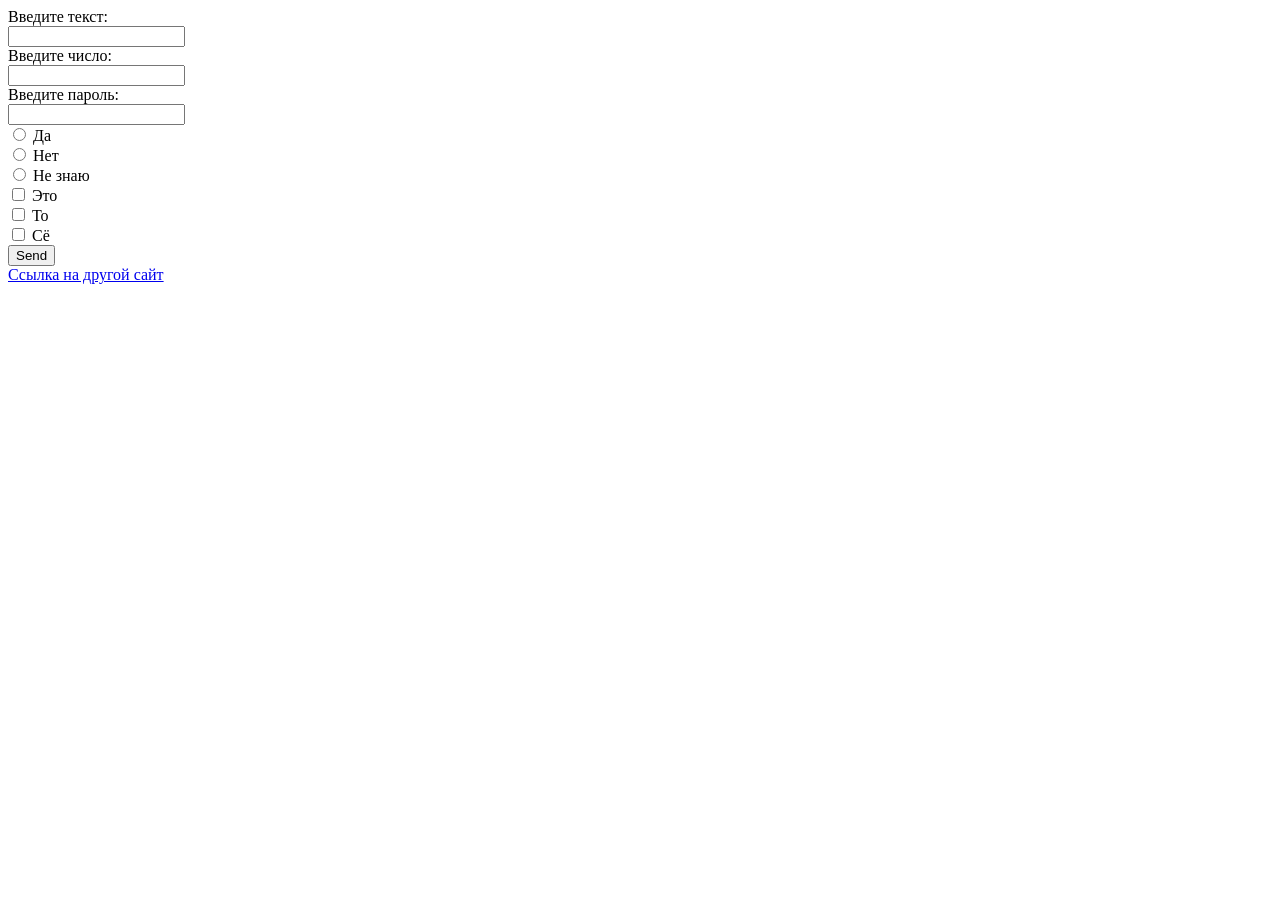
<file: Сlass1_HTML/index2.html>
<!doctype html>
<html>
    <head>
        <meta charset="utf-8" />
        <title>Страница для задания по HTML</title>
    </head>
    <body>
        <form method="get">
            <label for="text1">Введите текст: </label><br>
            <input type="text" name="text1" id="text1" /><br>

            <label for="number1">Введите число: </label><br>
            <input type="number" name="number1" id="number1" /><br>

            <label for="password1">Введите пароль: </label><br>
            <input type="password" name="password1" id="password1" /><br>

            <input type="radio" name="radio" id="radio1" />
            <label for="radio1">Да </label><br>
            <input type="radio" name="radio" id="radio2" />
            <label for="radio2">Нет </label><br>
            <input type="radio" name="radio" id="radio3" />
            <label for="radio3">Не знаю </label><br>

            <input type="checkbox" name="checkbox" id="checkbox1" />
            <label for="checkbox1">Это </label><br>
            <input type="checkbox" name="checkbox" id="checkbox2" />
            <label for="checkbox2">То </label><br>
            <input type="checkbox" name="checkbox" id="checkbox3" />
            <label for="checkbox3">Сё </label><br>
            <div>
                <input type="submit" value="Send" />
            </div>
        </form>

        <a href="file:///C:/Users/Student/Desktop/Web-%D1%80%D0%B0%D0%B7%D1%80%D0%B0%D0%B1%D0%BE%D1%82%D0%BA%D0%B0/%D0%97%D0%B0%D0%BD%D1%8F%D1%82%D0%B8%D0%B5%201/index1.html">Ссылка на другой сайт</a>
    </body>
</html>
</file>
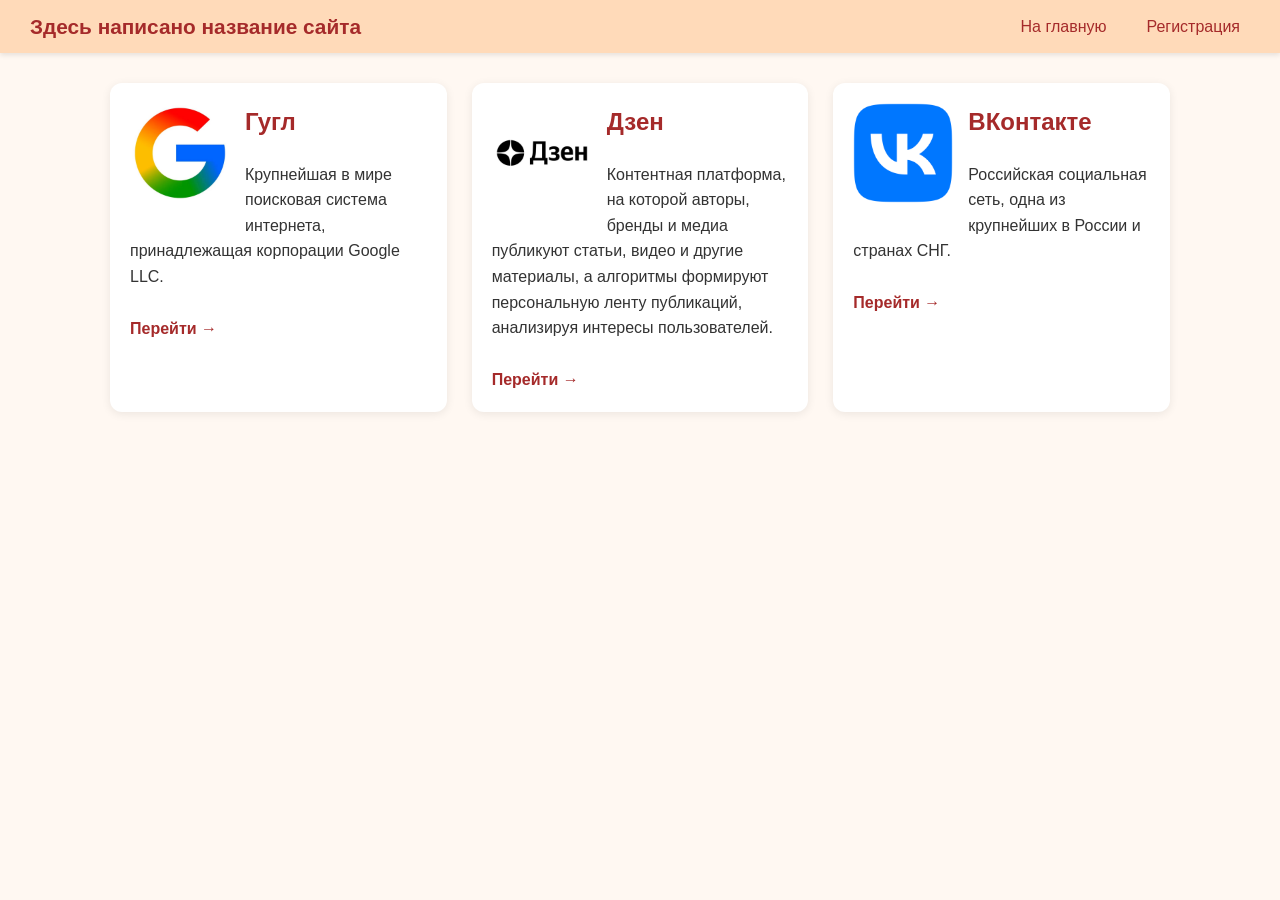
<file: Сlass2_CSS/index1.html>
<!doctype html>
<html>
<head>
	<meta charset="utf-8" />
	<meta name="viewport" content="width=device-width, initial-scale=1">
	<title>Занятие 2 CSS</title>
	<link rel="stylesheet" href="index1.css">
</head>
<body>

	<nav class="navbar">
		<div class="logo">Здесь написано название сайта</div>
		<ul>
			<li><a href="index1.html">На главную</a></li>
			<li><a href="index2.html">Регистрация</a></li>
		</ul>
	</nav>
	
	<main class="container">

        <article class="article-preview">
            <img src="images/google.jpg" alt="Google">
            <h2><a href="https://www.google.com">Гугл</a></h2>
            <p>Крупнейшая в мире поисковая система интернета, принадлежащая корпорации Google LLC.</p>
            <a class="read-more" href="https://www.google.com">Перейти →</a>
        </article>

        <article class="article-preview">
            <img src="images/dzen.jpg" alt="Dzen">
            <h2><a href="https://dzen.ru/">Дзен</a></h2>
            <p>Контентная платформа, на которой авторы, бренды и медиа публикуют статьи, видео и другие материалы, а алгоритмы формируют персональную ленту публикаций, анализируя интересы пользователей.</p>
            <a class="read-more" href="https://dzen.ru/">Перейти →</a>
        </article>

        <article class="article-preview">
            <img src="images/vk.jpg" alt="VK">
            <h2><a href="https://vk.ru">ВКонтакте</a></h2>
            <p>Российская социальная сеть, одна из крупнейших в России и странах СНГ.</p>
            <a class="read-more" href="https://vk.ru">Перейти →</a>
        </article>

    </main>
</body>
</html>
</file>
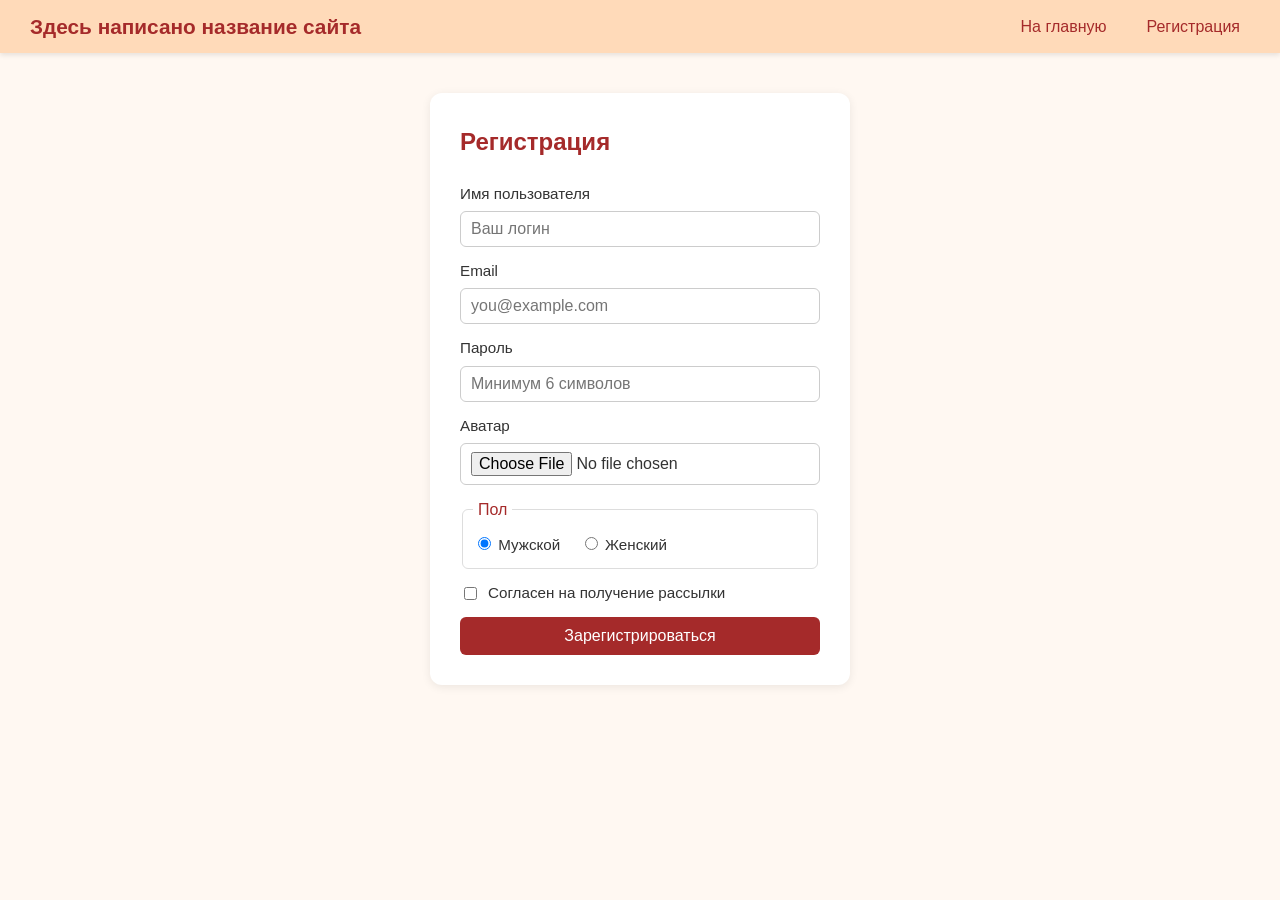
<file: Сlass2_CSS/index2.html>
<!doctype html>
<html>
<head>
	<meta charset="utf-8" />
	<meta name="viewport" content="width=device-width, initial-scale=1">
	<title>Страница регистрации</title>
	<link rel="stylesheet" href="index1.css">
</head>
<body>

	<nav class="navbar">
		<div class="logo">Здесь написано название сайта</div>
		<ul>
			<li><a href="index1.html">На главную</a></li>
			<li><a href="index2.html">Регистрация</a></li>
		</ul>
	</nav>
	
	<main class="register-page">
		<div class="register-card">
			<h2>Регистрация</h2>

			<form method="get" action="index1.html">
				<label> Имя пользователя
					<input type="text" name="username" required minlength="3" placeholder="Ваш логин">
				</label>

				<label> Email
					<input type="email" name="email" required placeholder="you@example.com">
				</label>

				<label> Пароль
					<input type="password" name="password" required minlength="6" placeholder="Минимум 6 символов">
				</label>

				<label> Аватар
					<input type="file" name="avatar" accept="image/*">
				</label>
									
				<fieldset>
					<legend>Пол</legend>
					<label><input type="radio" name="gender" value="male" checked> Мужской</label>
					<label><input type="radio" name="gender" value="female"> Женский</label>
				</fieldset>

				<label class="checkbox">
					<input type="checkbox" name="newsletter">
					Согласен на получение рассылки
				</label>
						
				<button type="submit" class="submit-btn">Зарегистрироваться</button>
			</form>			
		</div>
	</main>
</body>
</html>
</file>
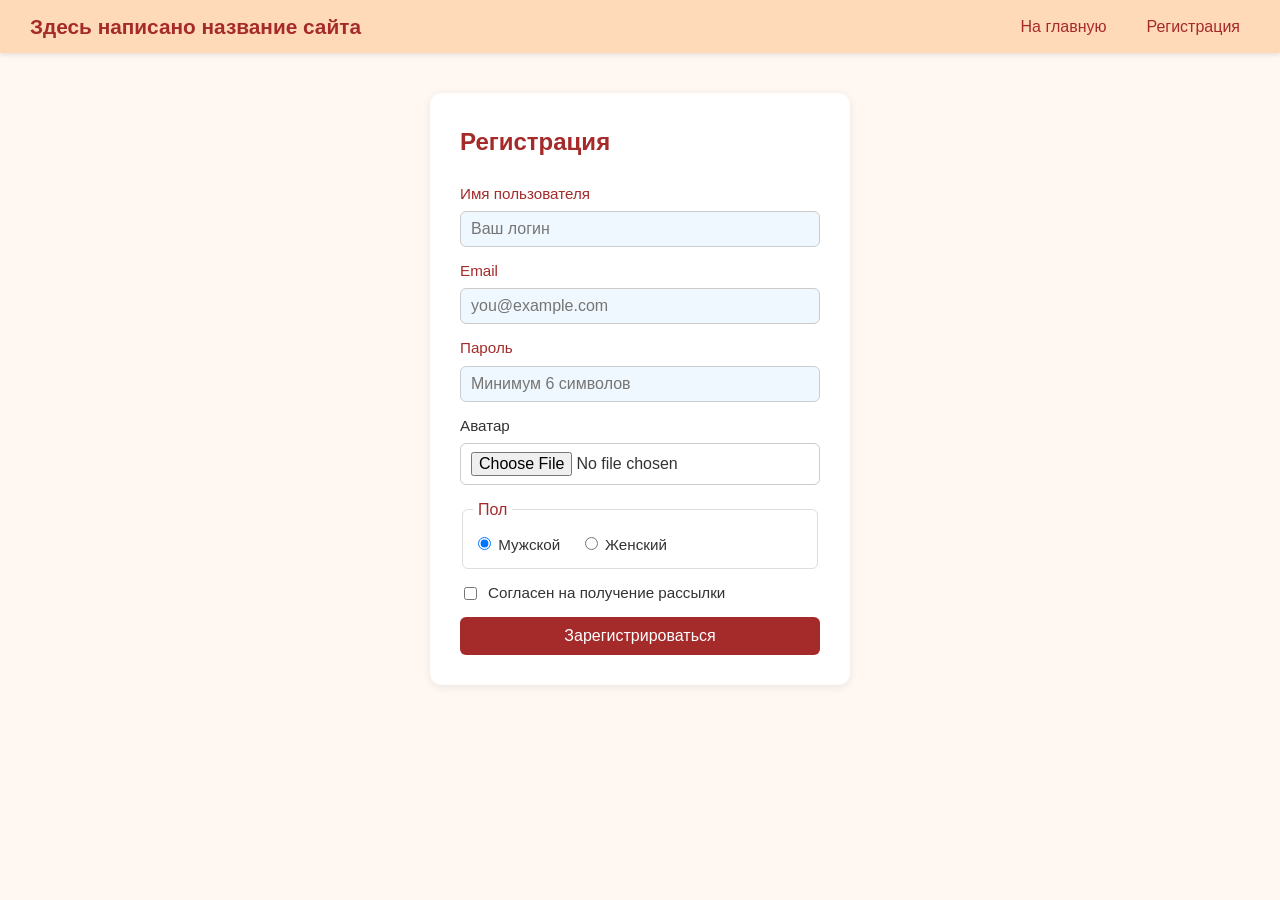
<file: Сlass5_Events/index2.html>
<!doctype html>
<html>
<head>
	<meta charset="utf-8" />
	<meta name="viewport" content="width=device-width, initial-scale=1">
	<title>Страница регистрации</title>
	<link rel="stylesheet" href="index1.css">
</head>
<body>

	<nav class="navbar">
		<div class="logo">Здесь написано название сайта</div>
		<ul>
			<li><a href="index1.html">На главную</a></li>
			<li><a href="index2.html">Регистрация</a></li>
		</ul>
	</nav>
	
	<main class="register-page">
		<div class="register-card">
			<h2>Регистрация</h2>

			<form method="get" action="index1.html">
				<label id="label-username"> Имя пользователя
					<input id="input-username" type="text" name="username" required minlength="3" placeholder="Ваш логин">
				</label>

				<label id="label-Email"> Email
					<input id="input-Email" type="email" name="email" required placeholder="you@example.com">
				</label>

				<label id="label-password"> Пароль
					<input id="input-password" type="password" name="password" required minlength="6" placeholder="Минимум 6 символов">
				</label>

				<label> Аватар
					<input type="file" name="avatar" accept="image/*">
				</label>
									
				<fieldset>
					<legend>Пол</legend>
					<label><input type="radio" name="gender" value="male" checked> Мужской</label>
					<label><input type="radio" name="gender" value="female"> Женский</label>
				</fieldset>

				<label class="checkbox">
					<input type="checkbox" name="newsletter">
					Согласен на получение рассылки
				</label>
						
				<button type="submit" class="submit-btn">Зарегистрироваться</button>
			</form>			
		</div>
	</main>

	<script>
		const labelUsername = document.getElementById('label-username');
		const inputUsername = document.getElementById('input-username');
		const labelEmail = document.getElementById('label-Email');
		const inputEmail = document.getElementById('input-Email');
		const labelPassword = document.getElementById('label-password');
		const inputPassword = document.getElementById('input-password');

		labelUsername.style.color = '#A52A2A';
		labelEmail.style.color = '#A52A2A';
		labelPassword.style.color = '#A52A2A';

		inputUsername.style.backgroundColor = '#f0f8ff';
		inputEmail.style.backgroundColor = '#f0f8ff';
		inputPassword.style.backgroundColor = '#f0f8ff';
	</script>

</body>
</html>
</file>
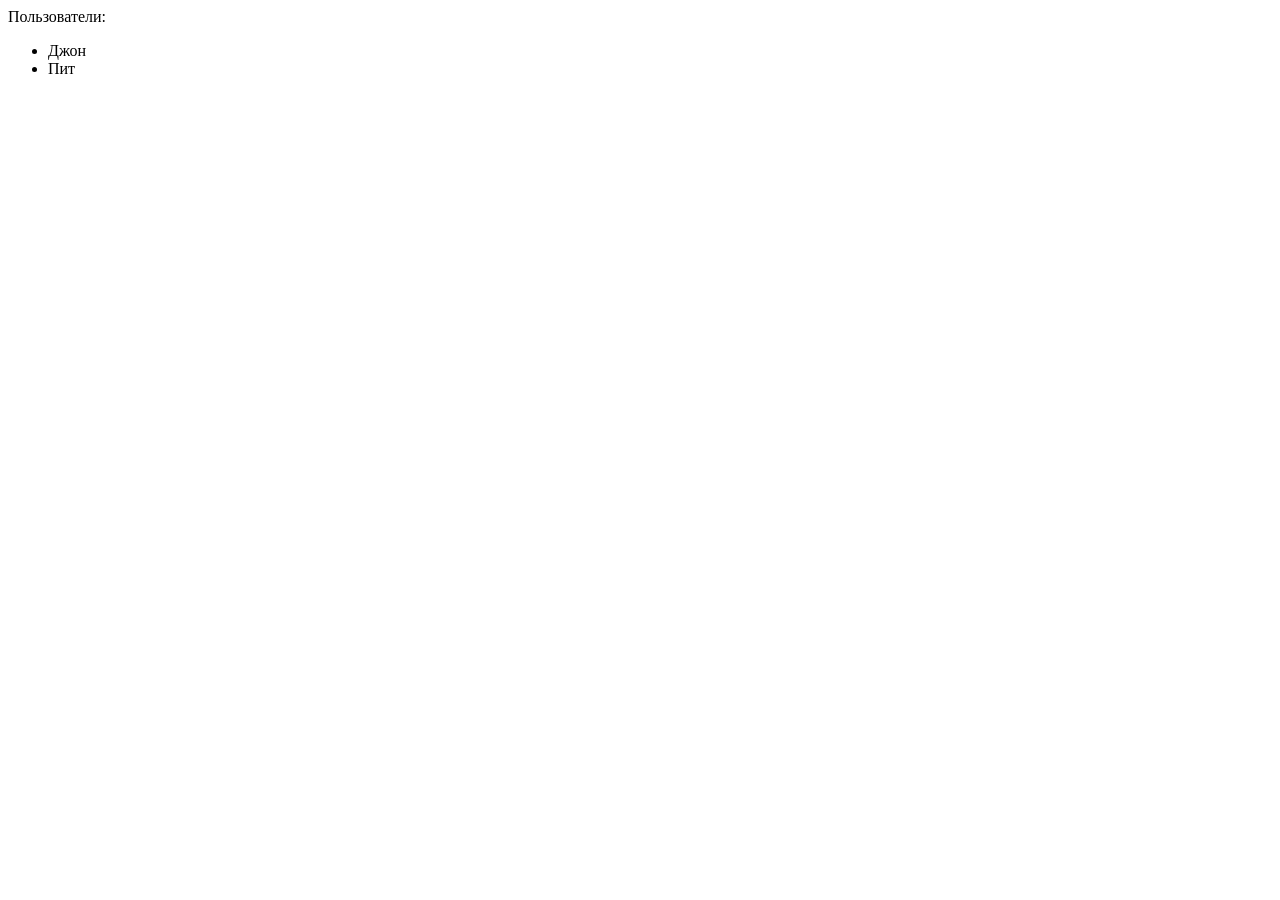
<file: Сlass5_Events/index3.html>
<html>
<body>
	<div>Пользователи:</div>
	<ul>
		<li>Джон</li>
		<li>Пит</li>
	</ul>

	<script>
		const div = document.body.children[0];
		const ul  = document.body.children[1];
		const li2 = ul.children[1];

		console.log(div.textContent);
		console.log(ul.tagName);
		console.log(li2.textContent);

		const div2 = document.body.firstElementChild;
		console.log(div2.textContent);

		const arrUl = Array.from(ul.children);
		for(let i of arrUl) {
			console.log(i.textContent);
		}
	</script>
</body>
</html>
</file>
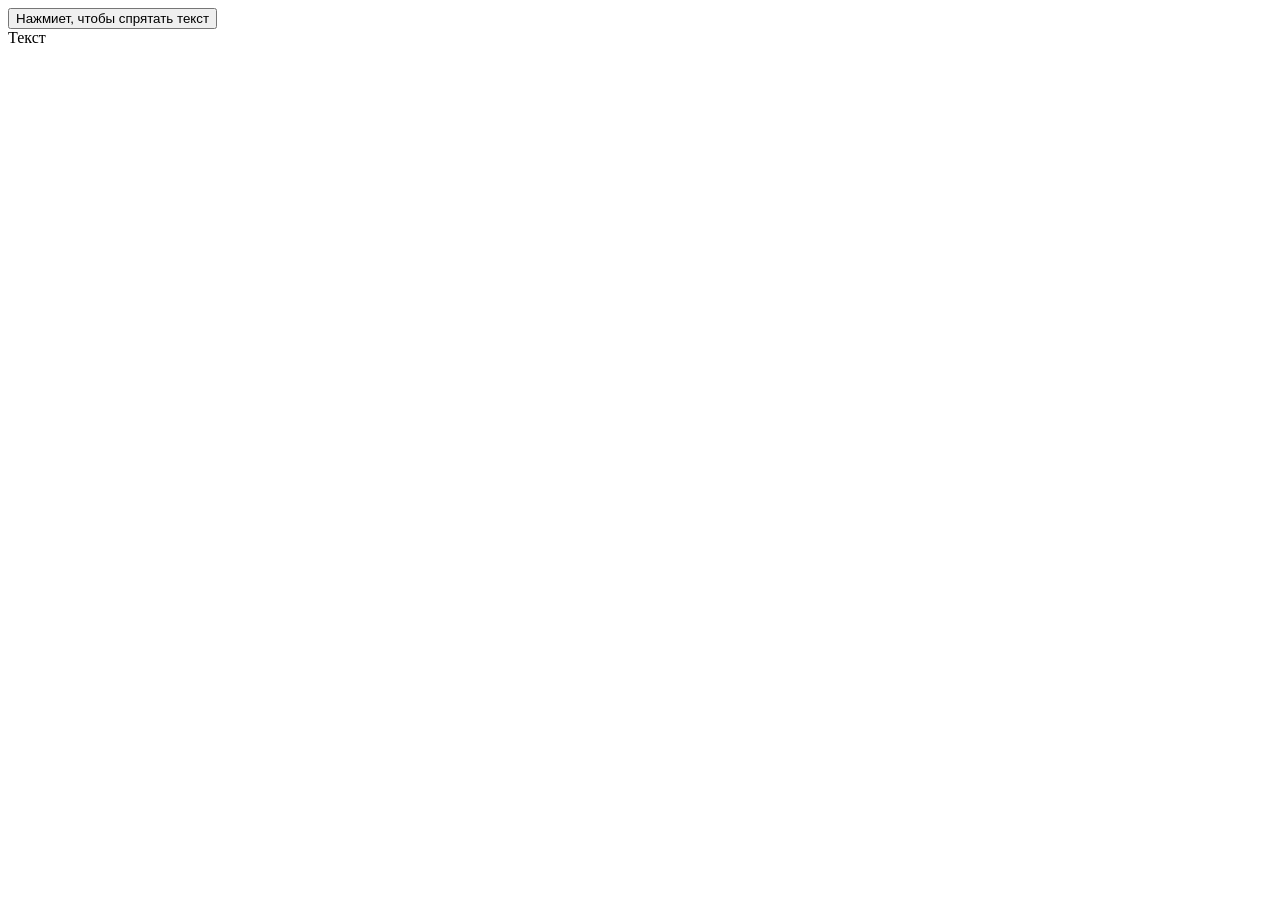
<file: Сlass6_Events/index1.html>
<!DOCTYPE html>
<html>
    <head>
        <meta charset="utf-8">
    </head>
    <body>
        <input type="button" id="hider" value="Нажмиет, чтобы спрятать текст" />
        <div id="text">Текст</div>
        <script>
            const hider = document.getElementById("hider");
            const text = document.getElementById("text");
            function display() {
                text.style.display = 'none';
            }
            const disNone = () => {text.style.display = 'none'};
            hider.addEventListener("click", disNone);
            // hider.addEventListener("click", display);
            // hider.addEventListener("click", () => {text.style.display = 'none'});
        </script>
    </body>
</html>
</file>
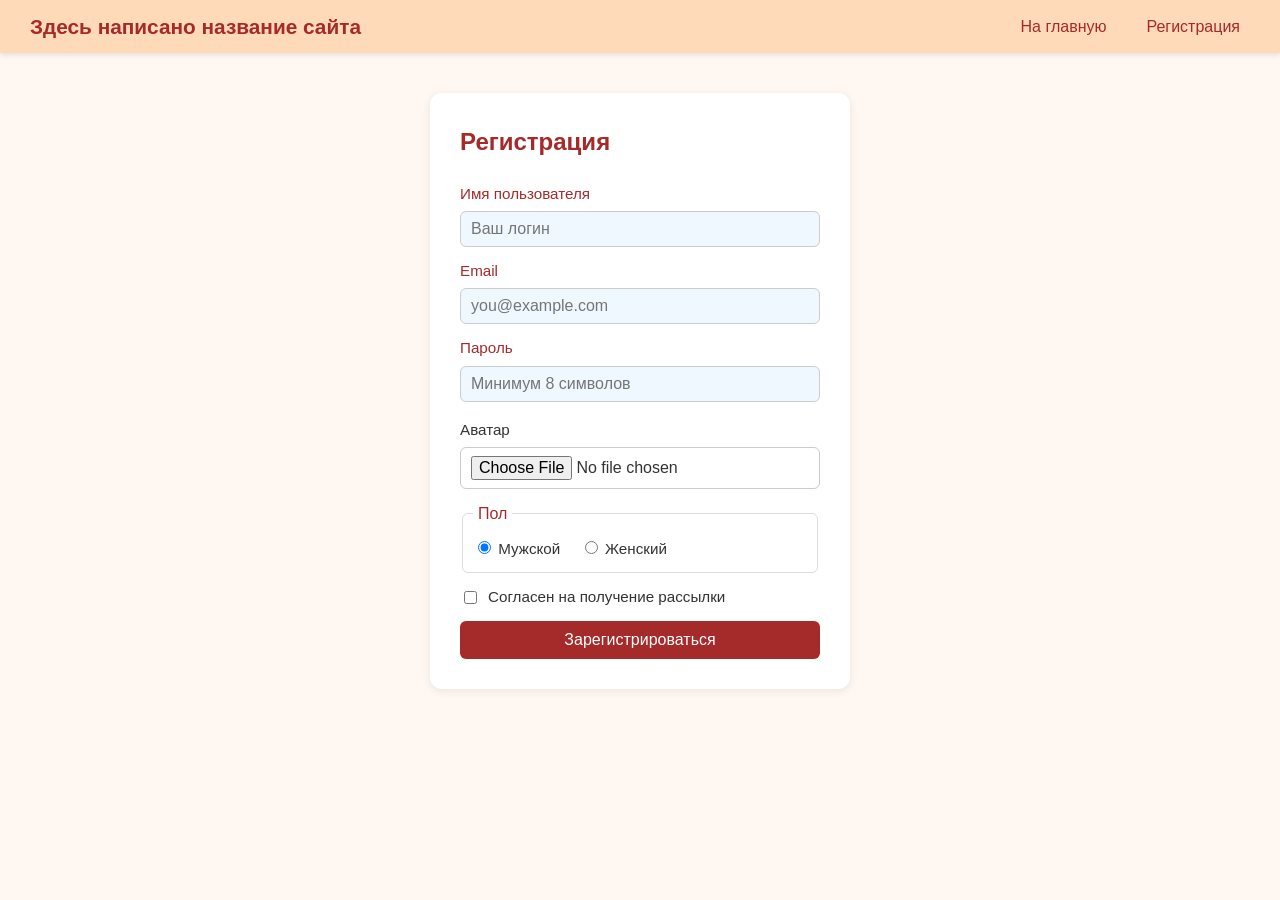
<file: Сlass6_Events/index2.html>
<!doctype html>
<html>
<head>
	<meta charset="utf-8" />
	<meta name="viewport" content="width=device-width, initial-scale=1">
	<title>Страница регистрации</title>
	<link rel="stylesheet" href="index1.css">
</head>
<body>

	<nav class="navbar">
		<div class="logo">Здесь написано название сайта</div>
		<ul>
			<li><a href="index1.html">На главную</a></li>
			<li><a href="index2.html">Регистрация</a></li>
		</ul>
	</nav>
	
	<main class="register-page">
		<div class="register-card">
			<h2>Регистрация</h2>

			<form id="register-form" method="get" action="index1.html">
				<label id="label-username"> Имя пользователя
					<input id="input-username" type="text" name="username" required minlength="3" placeholder="Ваш логин">
				</label>

				<label id="label-Email"> Email
					<input id="input-Email" type="email" name="email" required placeholder="you@example.com">
				</label>

				<label id="label-password"> Пароль
					<input id="input-password" type="password" name="password" required minlength="8" placeholder="Минимум 8 символов">
				</label>
				<ul id="password-errors" class="errors"></ul>

				<label> Аватар
					<input type="file" name="avatar" accept="image/*">
				</label>
									
				<fieldset>
					<legend>Пол</legend>
					<label><input type="radio" name="gender" value="male" checked> Мужской</label>
					<label><input type="radio" name="gender" value="female"> Женский</label>
				</fieldset>

				<label class="checkbox">
					<input type="checkbox" name="newsletter">
					Согласен на получение рассылки
				</label>
						
				<button type="submit" class="submit-btn">Зарегистрироваться</button>
			</form>			
		</div>
	</main>

	<script>
		const labelUsername = document.getElementById('label-username');
		const inputUsername = document.getElementById('input-username');
		const labelEmail = document.getElementById('label-Email');
		const inputEmail = document.getElementById('input-Email');
		const labelPassword = document.getElementById('label-password');
		const inputPassword = document.getElementById('input-password');
		const passwordErrorsList = document.getElementById('password-errors');
		const form = document.getElementById('register-form');

		labelUsername.style.color = '#A52A2A';
		labelEmail.style.color = '#A52A2A';
		labelPassword.style.color = '#A52A2A';

		inputUsername.style.backgroundColor = '#f0f8ff';
		inputEmail.style.backgroundColor = '#f0f8ff';
		inputPassword.style.backgroundColor = '#f0f8ff';

		function checkPassword(password) {
			const errors = [];
			if (password.length < 8) {
				errors.push("Пароль должен содержать минимум 8 символов");
			}
			if (!/[!@#$%^&*(),.?":{}|<>]/.test(password)) {
				errors.push("Пароль должен содержать спец символы");
			}
			if (!/\d/.test(password)) {
				errors.push("Пароль должен содержать цифры");
			}
			if (!/[A-Z]/.test(password)) {
				errors.push("Пароль должен содержать минимум одну заглавную букву");
			}
			if (!/[a-z]/.test(password)) {
				errors.push("Пароль должен содержать минимум одну строчную букву");
			}
			return errors;
		}

		function validPassword() {
			const password = inputPassword.value; 
			const countErrors = checkPassword(password);
			if (countErrors.length != 0) {
				alert(countErrors);
			}
		}

		function renderErrors(errors) {
			passwordErrorsList.innerHTML = '';
			if (errors.length === 0) {
				inputPassword.classList.remove('invalid');
				inputPassword.classList.add('valid');
				return;
			}
			inputPassword.classList.remove('valid');
			inputPassword.classList.add('invalid');
			for (const message of errors) {
				const li = document.createElement('li');
				li.textContent = message;
				passwordErrorsList.append(li);
			}
		}

		function validPassword() {
			const password = inputPassword.value;
			const errors = checkPassword(password);
			renderErrors(errors);
			return errors.length === 0;
		}
		
		inputPassword.addEventListener('change', validPassword);

	</script>

</body>
</html>
</file>
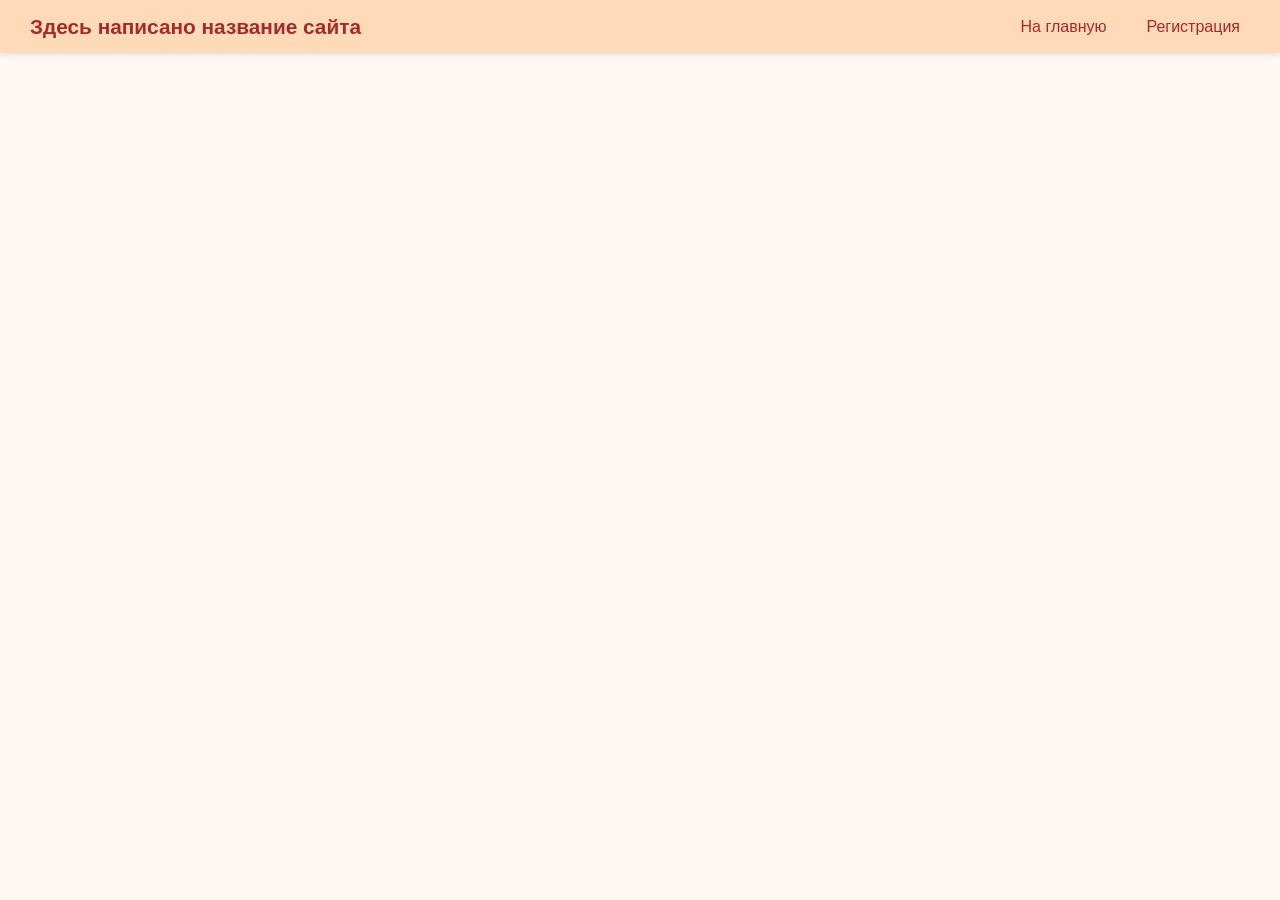
<file: Сlass8_ProductСards/index1.html>
<!doctype html>
<html>
<head>
	<meta charset="utf-8" />
	<meta name="viewport" content="width=device-width, initial-scale=1">
	<title>Товары</title>
	<link rel="stylesheet" href="index1.css">
</head>
<body>

	<nav class="navbar">
		<div class="logo">Здесь написано название сайта</div>
		<ul>
			<li><a href="index1.html">На главную</a></li>
			<li><a href="index2.html">Регистрация</a></li>
		</ul>
	</nav>
	
	<main class="products" id="products">
        
    </main>

    <script>
        async function loadProducts() {
            try {
                const response = await fetch('http://localhost:10800/api/products', { method: 'GET' });
                const products = await response.json();
                const container = document.getElementById('products');

                console.log(products);
                
                for (let i = 0; i < products.length; i++) {
                    const product = products[i];

                    //Создание карточки товара
                    const card = document.createElement('article');
                    card.className = 'product-card';

                    //Нахождение адреса картинки
                    let mainImageUrl = 'images/placeholder.jpg'; //Затычка если картинка не нашлась
                    if (product.images && product.images.length > 0) {
                        let mainImage = product.images[0]; //По умолчанию первая

                        // for (let j = 0; j < product.images.length; j++) {
                            
                        // }

                        mainImageUrl = mainImage.imageUrl; //Адрес картинки
                    }

                    const img = document.createElement('img'); //Картинка
                    img.src = mainImageUrl;
                    img.alt = product.name;

                    const title = document.createElement('h3'); //Нзавание карточки товара
                    title.textContent = product.name;

                    const category = document.createElement('p'); //Категория товара
                    category.className = 'category';
                    category.textContent = product.category.name;

                    const price = document.createElement('p'); //Цена товара
                    price.className = 'price';
                    price.textContent = product.price.toLocaleString('ru-RU') + ' ₽';

                    const desc = document.createElement('p'); //Описание товара
                    desc.className = 'desc';
                    desc.textContent = product.description;

                    card.append(img);
                    card.append(title);
                    card.append(category);
                    card.append(price);
                    card.append(desc);

                    container.append(card);
                }
                
            } catch(error) {
                alert(error);
            }
        }
        window.onload = loadProducts;
    </script>

</body>
</html>
</file>
<file: Сlass2_CSS/index1.css>
/* ===== База ===== */
* {
    box-sizing: border-box;
}

body {
    margin: 0;
    font-family: 'Segoe UI', Arial, sans-serif;
    color: #333;
    background: #fff8f2;
    line-height: 1.6;
}

/* ===== Навигация ===== */
.navbar {
    display: flex;
    justify-content: space-between;
    align-items: center;
    background: #FFDAB9;
    padding: 10px 30px;
    box-shadow: 0 2px 5px rgba(0, 0, 0, 0.1);
}

.navbar .logo {
    font-weight: bold;
    font-size: 1.3rem;
    color: #A52A2A;
}

.navbar ul {
    display: flex;
    gap: 20px;
    list-style: none;
    padding: 0;
    margin: 0;
}

.navbar a {
    color: #A52A2A;
    text-decoration: none;
    font-size: 1rem;
    cursor: pointer;
    padding: 6px 10px;
    border-radius: 6px;
    transition: background 0.2s;
    font-family: inherit;
}

.navbar a:hover {
    background: rgba(165, 42, 42, 0.1);
}

/* ===== Сетка статей на главной ===== */
.container {
    max-width: 1100px;
    margin: 30px auto;
    padding: 0 20px;
    display: grid;
    grid-template-columns: repeat(auto-fit, minmax(320px, 1fr));
    gap: 25px;
}

.article-preview {
    background: #fff;
    border-radius: 12px;
    padding: 20px;
    box-shadow: 0 2px 10px rgba(0, 0, 0, 0.08);
    transition: transform 0.2s;
}

.article-preview:hover {
    transform: translateY(-3px);
}

.article-preview h2 {
    margin-top: 0;
    color: #A52A2A;
}

.article-preview h2 a {
    color: inherit;
    text-decoration: none;
}

/* Картинка «обтекается» текстом */
.article-preview img {
    float: left;
    width: 100px;
    height: 100px;
    object-fit: cover;
    margin: 0 15px 10px 0;
    border-radius: 8px;
}

.article-preview::after {
    content: "";
    display: block;
    clear: both;
}

.article-preview .read-more {
    display: inline-block;
    margin-top: 10px;
    color: #A52A2A;
    font-weight: bold;
    text-decoration: none;
}

.article-preview .read-more:hover {
    text-decoration: underline;
}

/* ===== Страница регистрации ===== */
.register-page {
    display: flex;
    justify-content: center;
    padding: 40px 20px;
}

.register-card {
    background: #fff;
    padding: 30px;
    border-radius: 12px;
    width: 100%;
    max-width: 420px;
    box-shadow: 0 2px 10px rgba(0, 0, 0, 0.08);
}

.register-card h2 {
    margin-top: 0;
    color: #A52A2A;
}

/* ===== Форма ===== */
form label {
    display: block;
    margin-bottom: 12px;
    font-size: 0.95rem;
}

form input[type="text"],
form input[type="email"],
form input[type="password"],
form input[type="file"] {
    width: 100%;
    padding: 8px 10px;
    margin-top: 5px;
    border: 1px solid #ccc;
    border-radius: 6px;
    font-size: 1rem;
    font-family: inherit;
}

form input[type="text"]:focus,
form input[type="email"]:focus,
form input[type="password"]:focus {
    outline: none;
    border-color: #A52A2A;
    box-shadow: 0 0 0 2px rgba(165, 42, 42, 0.15);
}

form fieldset {
    border: 1px solid #ddd;
    border-radius: 6px;
    padding: 10px;
    margin-bottom: 12px;
}

form fieldset legend {
    color: #A52A2A;
    padding: 0 5px;
}

form fieldset label {
    display: inline-block;
    margin-right: 15px;
    margin-bottom: 0;
}

form .checkbox {
    display: flex;
    align-items: center;
    gap: 8px;
}

form .checkbox input {
    width: auto;
}

.submit-btn {
    width: 100%;
    padding: 10px;
    background: #A52A2A;
    color: #fff;
    border: none;
    border-radius: 6px;
    font-size: 1rem;
    font-family: inherit;
    cursor: pointer;
    transition: background 0.2s;
}

.submit-btn:hover {
    background: #8B1A1A;
}

/* ===== Адаптив ===== */
@media (max-width: 600px) {
    .navbar {
        flex-direction: column;
        gap: 10px;
        padding: 15px;
    }

    .navbar ul {
        flex-direction: column;
        align-items: center;
        gap: 8px;
    }

    .article-preview img {
        float: none;
        width: 100%;
        height: 180px;
        margin: 0 0 10px 0;
    }
}
</file>
<file: Сlass5_Events/index1.css>
/* ===== База ===== */
* {
    box-sizing: border-box;
}

body {
    margin: 0;
    font-family: 'Segoe UI', Arial, sans-serif;
    color: #333;
    background: #fff8f2;
    line-height: 1.6;
}

/* ===== Навигация ===== */
.navbar {
    display: flex;
    justify-content: space-between;
    align-items: center;
    background: #FFDAB9;
    padding: 10px 30px;
    box-shadow: 0 2px 5px rgba(0, 0, 0, 0.1);
}

.navbar .logo {
    font-weight: bold;
    font-size: 1.3rem;
    color: #A52A2A;
}

.navbar ul {
    display: flex;
    gap: 20px;
    list-style: none;
    padding: 0;
    margin: 0;
}

.navbar a {
    color: #A52A2A;
    text-decoration: none;
    font-size: 1rem;
    cursor: pointer;
    padding: 6px 10px;
    border-radius: 6px;
    transition: background 0.2s;
    font-family: inherit;
}

.navbar a:hover {
    background: rgba(165, 42, 42, 0.1);
}

/* ===== Сетка статей на главной ===== */
.container {
    max-width: 1100px;
    margin: 30px auto;
    padding: 0 20px;
    display: grid;
    grid-template-columns: repeat(auto-fit, minmax(320px, 1fr));
    gap: 25px;
}

.article-preview {
    background: #fff;
    border-radius: 12px;
    padding: 20px;
    box-shadow: 0 2px 10px rgba(0, 0, 0, 0.08);
    transition: transform 0.2s;
}

.article-preview:hover {
    transform: translateY(-3px);
}

.article-preview h2 {
    margin-top: 0;
    color: #A52A2A;
}

.article-preview h2 a {
    color: inherit;
    text-decoration: none;
}

/* Картинка «обтекается» текстом */
.article-preview img {
    float: left;
    width: 100px;
    height: 100px;
    object-fit: cover;
    margin: 0 15px 10px 0;
    border-radius: 8px;
}

.article-preview::after {
    content: "";
    display: block;
    clear: both;
}

.article-preview .read-more {
    display: inline-block;
    margin-top: 10px;
    color: #A52A2A;
    font-weight: bold;
    text-decoration: none;
}

.article-preview .read-more:hover {
    text-decoration: underline;
}

/* ===== Страница регистрации ===== */
.register-page {
    display: flex;
    justify-content: center;
    padding: 40px 20px;
}

.register-card {
    background: #fff;
    padding: 30px;
    border-radius: 12px;
    width: 100%;
    max-width: 420px;
    box-shadow: 0 2px 10px rgba(0, 0, 0, 0.08);
}

.register-card h2 {
    margin-top: 0;
    color: #A52A2A;
}

/* ===== Форма ===== */
form label {
    display: block;
    margin-bottom: 12px;
    font-size: 0.95rem;
}

form input[type="text"],
form input[type="email"],
form input[type="password"],
form input[type="file"] {
    width: 100%;
    padding: 8px 10px;
    margin-top: 5px;
    border: 1px solid #ccc;
    border-radius: 6px;
    font-size: 1rem;
    font-family: inherit;
}

form input[type="text"]:focus,
form input[type="email"]:focus,
form input[type="password"]:focus {
    outline: none;
    border-color: #A52A2A;
    box-shadow: 0 0 0 2px rgba(165, 42, 42, 0.15);
}

form fieldset {
    border: 1px solid #ddd;
    border-radius: 6px;
    padding: 10px;
    margin-bottom: 12px;
}

form fieldset legend {
    color: #A52A2A;
    padding: 0 5px;
}

form fieldset label {
    display: inline-block;
    margin-right: 15px;
    margin-bottom: 0;
}

form .checkbox {
    display: flex;
    align-items: center;
    gap: 8px;
}

form .checkbox input {
    width: auto;
}

.submit-btn {
    width: 100%;
    padding: 10px;
    background: #A52A2A;
    color: #fff;
    border: none;
    border-radius: 6px;
    font-size: 1rem;
    font-family: inherit;
    cursor: pointer;
    transition: background 0.2s;
}

.submit-btn:hover {
    background: #8B1A1A;
}

/* ===== Адаптив ===== */
@media (max-width: 600px) {
    .navbar {
        flex-direction: column;
        gap: 10px;
        padding: 15px;
    }

    .navbar ul {
        flex-direction: column;
        align-items: center;
        gap: 8px;
    }

    .article-preview img {
        float: none;
        width: 100%;
        height: 180px;
        margin: 0 0 10px 0;
    }
}
</file>
<file: Сlass6_Events/index1.css>
/* ===== База ===== */
* {
    box-sizing: border-box;
}

body {
    margin: 0;
    font-family: 'Segoe UI', Arial, sans-serif;
    color: #333;
    background: #fff8f2;
    line-height: 1.6;
}

/* ===== Навигация ===== */
.navbar {
    display: flex;
    justify-content: space-between;
    align-items: center;
    background: #FFDAB9;
    padding: 10px 30px;
    box-shadow: 0 2px 5px rgba(0, 0, 0, 0.1);
}

.navbar .logo {
    font-weight: bold;
    font-size: 1.3rem;
    color: #A52A2A;
}

.navbar ul {
    display: flex;
    gap: 20px;
    list-style: none;
    padding: 0;
    margin: 0;
}

.navbar a {
    color: #A52A2A;
    text-decoration: none;
    font-size: 1rem;
    cursor: pointer;
    padding: 6px 10px;
    border-radius: 6px;
    transition: background 0.2s;
    font-family: inherit;
}

.navbar a:hover {
    background: rgba(165, 42, 42, 0.1);
}

/* ===== Сетка статей на главной ===== */
.container {
    max-width: 1100px;
    margin: 30px auto;
    padding: 0 20px;
    display: grid;
    grid-template-columns: repeat(auto-fit, minmax(320px, 1fr));
    gap: 25px;
}

.article-preview {
    background: #fff;
    border-radius: 12px;
    padding: 20px;
    box-shadow: 0 2px 10px rgba(0, 0, 0, 0.08);
    transition: transform 0.2s;
}

.article-preview:hover {
    transform: translateY(-3px);
}

.article-preview h2 {
    margin-top: 0;
    color: #A52A2A;
}

.article-preview h2 a {
    color: inherit;
    text-decoration: none;
}

/* Картинка «обтекается» текстом */
.article-preview img {
    float: left;
    width: 100px;
    height: 100px;
    object-fit: cover;
    margin: 0 15px 10px 0;
    border-radius: 8px;
}

.article-preview::after {
    content: "";
    display: block;
    clear: both;
}

.article-preview .read-more {
    display: inline-block;
    margin-top: 10px;
    color: #A52A2A;
    font-weight: bold;
    text-decoration: none;
}

.article-preview .read-more:hover {
    text-decoration: underline;
}

/* ===== Страница регистрации ===== */
.register-page {
    display: flex;
    justify-content: center;
    padding: 40px 20px;
}

.register-card {
    background: #fff;
    padding: 30px;
    border-radius: 12px;
    width: 100%;
    max-width: 420px;
    box-shadow: 0 2px 10px rgba(0, 0, 0, 0.08);
}

.register-card h2 {
    margin-top: 0;
    color: #A52A2A;
}

/* ===== Форма ===== */
form label {
    display: block;
    margin-bottom: 12px;
    font-size: 0.95rem;
}

form input[type="text"],
form input[type="email"],
form input[type="password"],
form input[type="file"] {
    width: 100%;
    padding: 8px 10px;
    margin-top: 5px;
    border: 1px solid #ccc;
    border-radius: 6px;
    font-size: 1rem;
    font-family: inherit;
}

form input[type="text"]:focus,
form input[type="email"]:focus,
form input[type="password"]:focus {
    outline: none;
    border-color: #A52A2A;
    box-shadow: 0 0 0 2px rgba(165, 42, 42, 0.15);
}

form fieldset {
    border: 1px solid #ddd;
    border-radius: 6px;
    padding: 10px;
    margin-bottom: 12px;
}

form fieldset legend {
    color: #A52A2A;
    padding: 0 5px;
}

form fieldset label {
    display: inline-block;
    margin-right: 15px;
    margin-bottom: 0;
}

form .checkbox {
    display: flex;
    align-items: center;
    gap: 8px;
}

form .checkbox input {
    width: auto;
}

.submit-btn {
    width: 100%;
    padding: 10px;
    background: #A52A2A;
    color: #fff;
    border: none;
    border-radius: 6px;
    font-size: 1rem;
    font-family: inherit;
    cursor: pointer;
    transition: background 0.2s;
}

.submit-btn:hover {
    background: #8B1A1A;
}

/* ===== Адаптив ===== */
@media (max-width: 600px) {
    .navbar {
        flex-direction: column;
        gap: 10px;
        padding: 15px;
    }

    .navbar ul {
        flex-direction: column;
        align-items: center;
        gap: 8px;
    }

    .article-preview img {
        float: none;
        width: 100%;
        height: 180px;
        margin: 0 0 10px 0;
    }
}
</file>
<file: Сlass8_ProductСards/index1.css>
/* База */
* {
    box-sizing: border-box;
}

body {
    margin: 0;
    font-family: 'Segoe UI', Arial, sans-serif;
    color: #333;
    background: #fff8f2;
    line-height: 1.6;
}

/* Навигация */
.navbar {
    display: flex;
    justify-content: space-between;
    align-items: center;
    background: #FFDAB9;
    padding: 10px 30px;
    box-shadow: 0 2px 5px rgba(0, 0, 0, 0.1);
}

.navbar .logo {
    font-weight: bold;
    font-size: 1.3rem;
    color: #A52A2A;
}

.navbar ul {
    display: flex;
    gap: 20px;
    list-style: none;
    padding: 0;
    margin: 0;
}

.navbar a {
    color: #A52A2A;
    text-decoration: none;
    font-size: 1rem;
    cursor: pointer;
    padding: 6px 10px;
    border-radius: 6px;
    transition: background 0.2s;
    font-family: inherit;
}

.navbar a:hover {
    background: rgba(165, 42, 42, 0.1);
}

/* Сетка статей на главной */
.products {
    max-width: 1100px;
    margin: 30px auto;
    padding: 0 20px;
    display: grid;
    grid-template-columns: repeat(auto-fit, minmax(320px, 1fr));
    gap: 25px;
}

.product-card .category {
    font-size: 0.85rem;
    color: #888;
    margin: 0 0 6px;
}

.product-card .price {
    font-weight: bold;
    font-size: 1.15rem;
    color: #A52A2A;
    margin: 0 0 8px;
}

.product-card img {
    width: 100%;
    height: 180px;
    border-radius: 8px;
    margin-bottom: 12px;
    display: block;
}

/* Адаптив */
@media (max-width: 600px) {
    .navbar {
        flex-direction: column;
        gap: 10px;
        padding: 15px;
    }

    .navbar ul {
        flex-direction: column;
        align-items: center;
        gap: 8px;
    }
}
</file>
